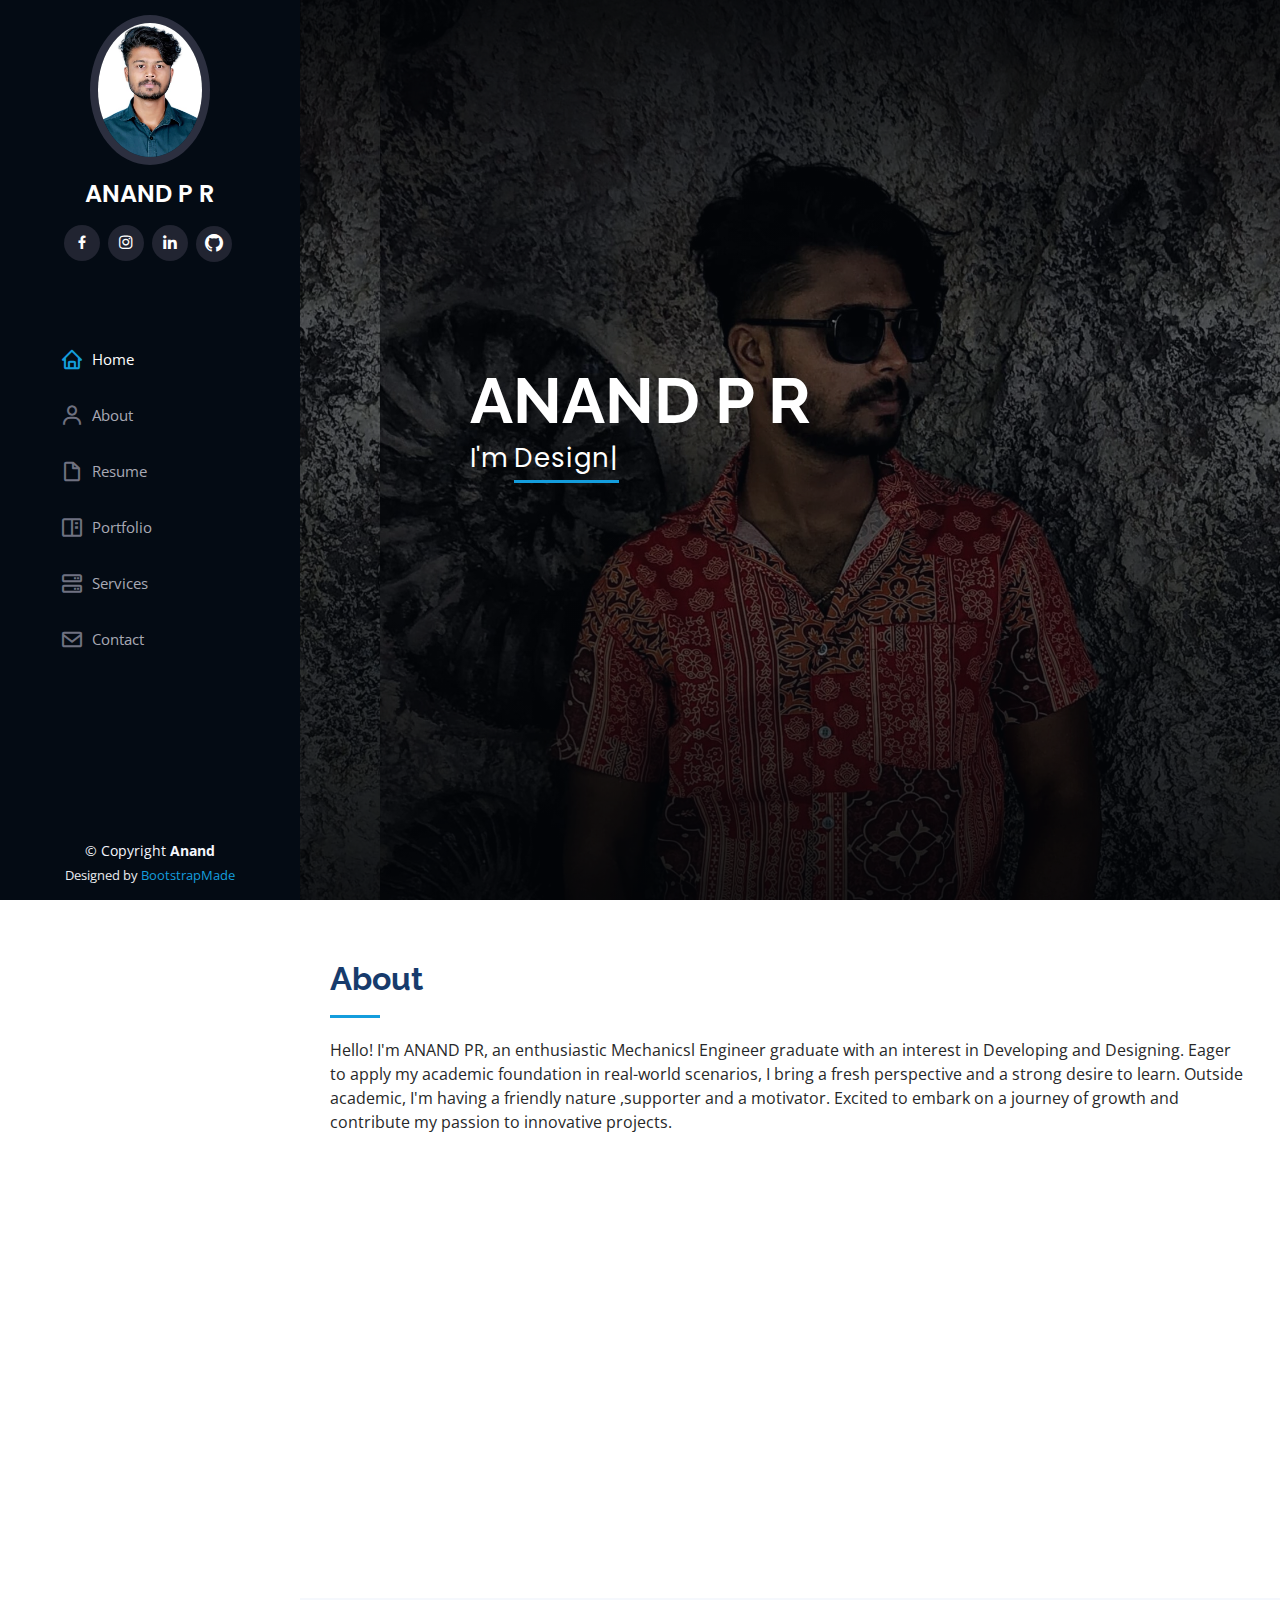
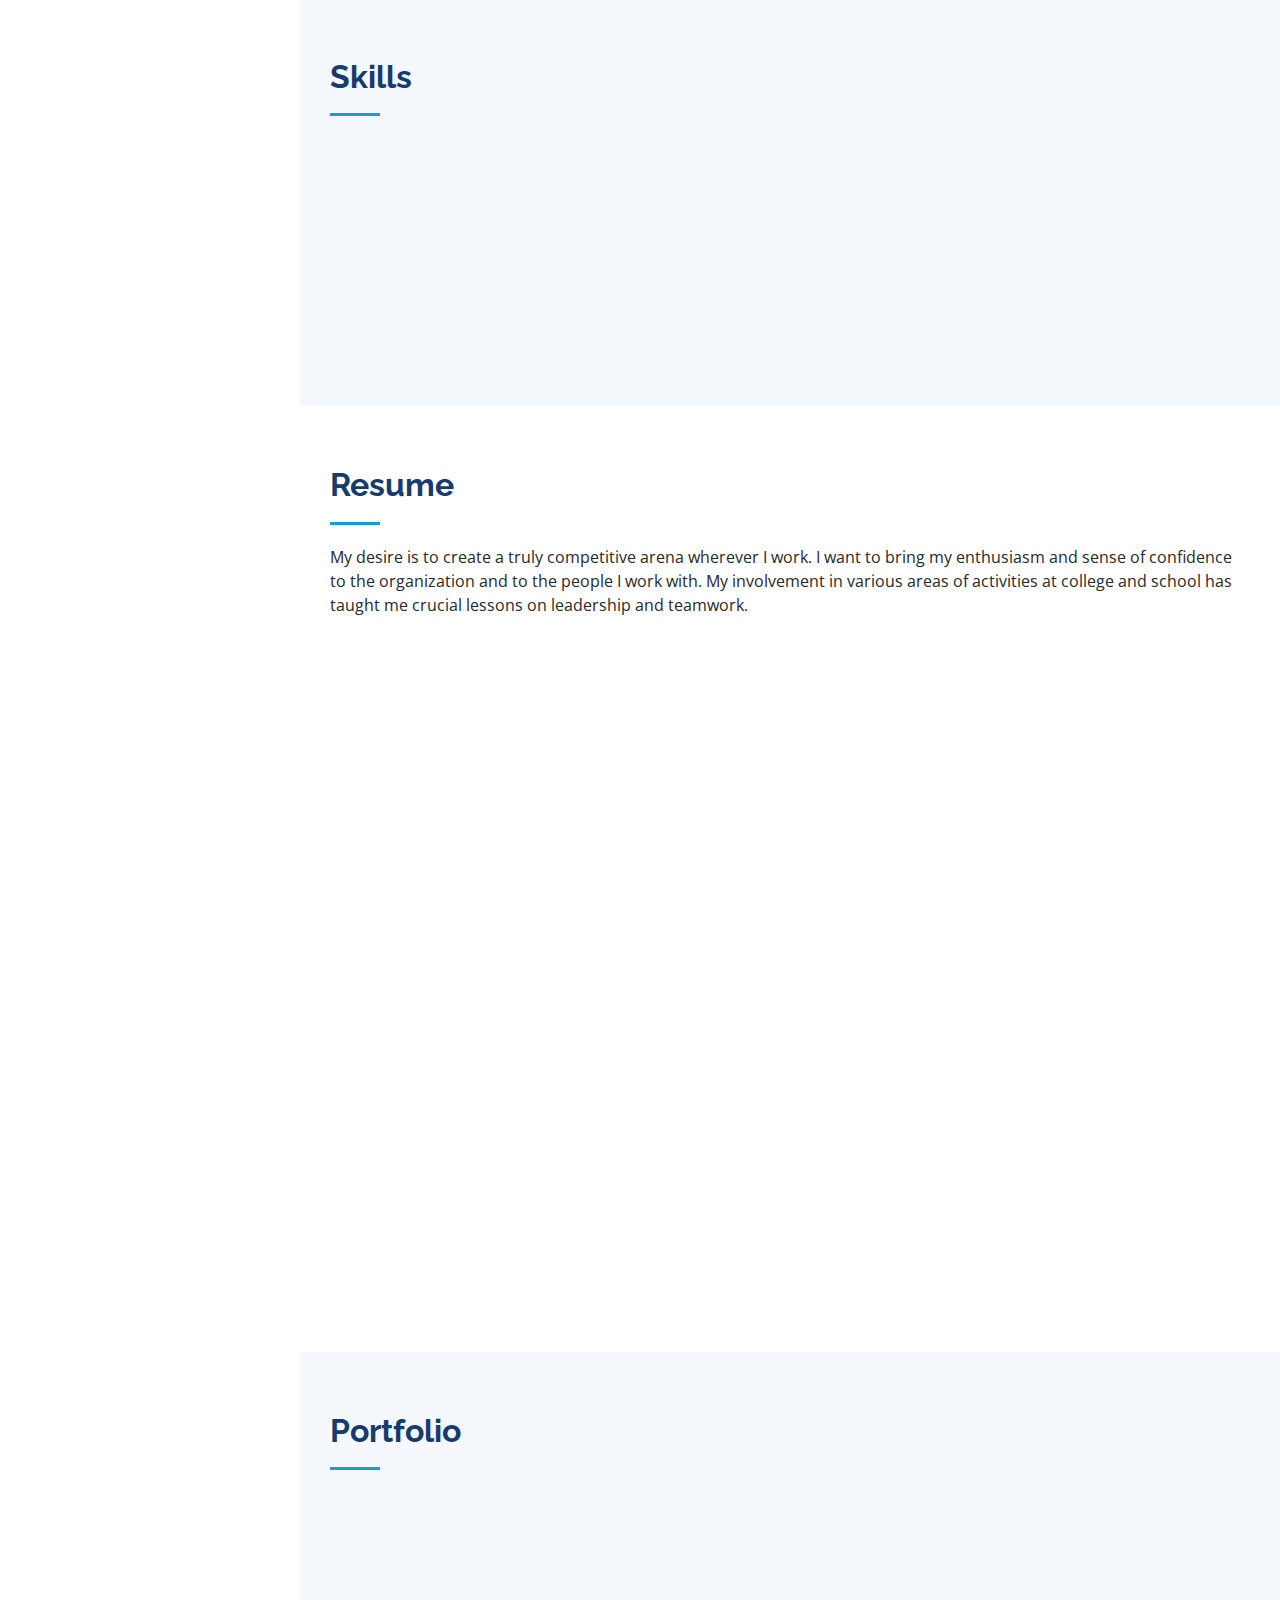
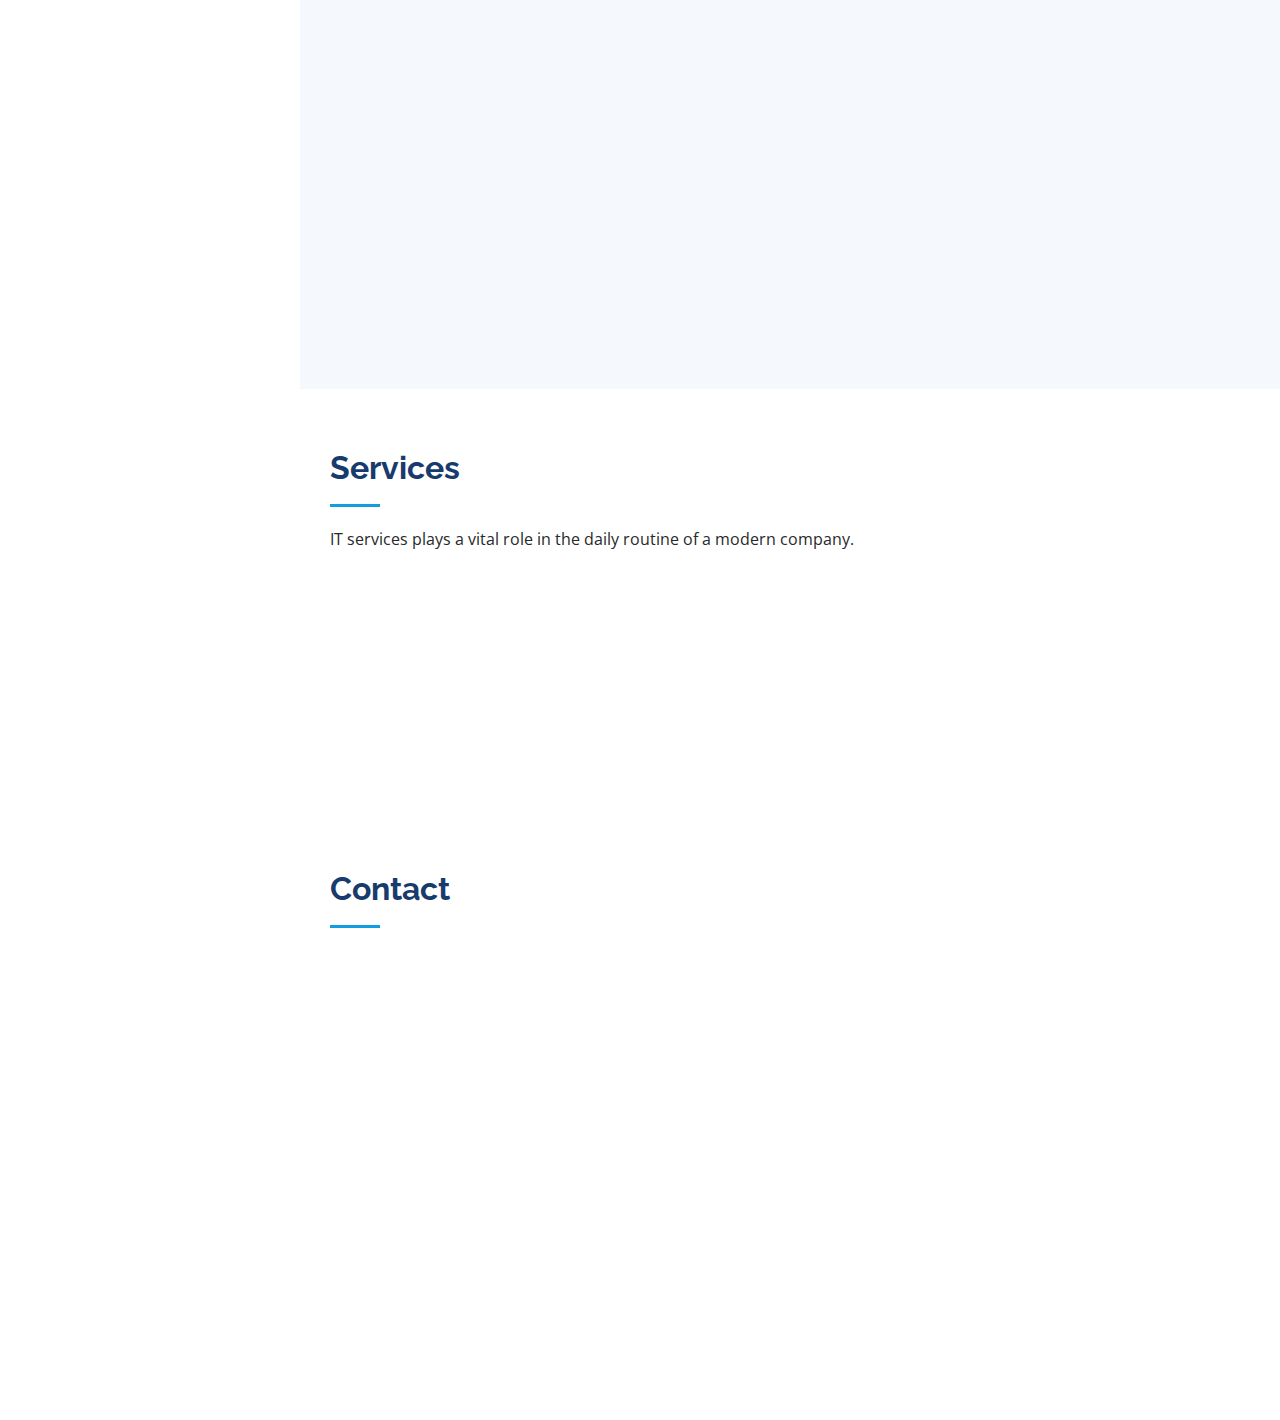
<file: index.html>
<!DOCTYPE html>
<html lang="en">

<head>
  <meta charset="utf-8">
  <meta content="width=device-width, initial-scale=1.0" name="viewport">

  <title>iPortfolio Bootstrap Template - Index</title>
  <meta content="" name="description">
  <meta content="" name="keywords">

  <!-- Favicons -->
  <link href="assets/img/favicon.png" rel="icon">
  <link href="assets/img/apple-touch-icon.png" rel="apple-touch-icon">

  <!-- Google Fonts -->
  <link href="https://fonts.googleapis.com/css?family=Open+Sans:300,300i,400,400i,600,600i,700,700i|Raleway:300,300i,400,400i,500,500i,600,600i,700,700i|Poppins:300,300i,400,400i,500,500i,600,600i,700,700i" rel="stylesheet">

  <!-- Vendor CSS Files -->
  <link href="assets/vendor/aos/aos.css" rel="stylesheet">
  <link href="assets/vendor/bootstrap/css/bootstrap.min.css" rel="stylesheet">
  <link href="assets/vendor/bootstrap-icons/bootstrap-icons.css" rel="stylesheet">
  <link href="assets/vendor/boxicons/css/boxicons.min.css" rel="stylesheet">
  <link href="assets/vendor/glightbox/css/glightbox.min.css" rel="stylesheet">
  <link href="assets/vendor/swiper/swiper-bundle.min.css" rel="stylesheet">

  <!-- Template Main CSS File -->
  <link href="assets/css/style.css" rel="stylesheet">

  <!-- =======================================================
  * Template Name: iPortfolio
  * Updated: Sep 18 2023 with Bootstrap v5.3.2
  * Template URL: https://bootstrapmade.com/iportfolio-bootstrap-portfolio-websites-template/
  * Author: BootstrapMade.com
  * License: https://bootstrapmade.com/license/
  ======================================================== -->
</head>

<body>

  <!-- ======= Mobile nav toggle button ======= -->
  <i class="bi bi-list mobile-nav-toggle d-xl-none"></i>

  <!-- ======= Header ======= -->
  <header id="header">
    <div class="d-flex flex-column">

      <div class="profile">
        <img src="images/me.jpg" alt="" class="img-fluid rounded-circle">
        <h1 class="text-light"><a href="index.html">ANAND P R</a></h1>
        <div class="social-links mt-3 text-center">
          <a href="https://www.facebook.com/anand.nandu.9674227?mibextid=rS40aB7S9Ucbxw6v" class="facebook"><i class="bx bxl-facebook"></i></a>
          <a href="https://instagram.com/anand_nandzz?igshid=NGVhN2U2NjQ0Yg==" class="instagram"><i class="bx bxl-instagram"></i></a>
          <a href="https://www.linkedin.com/in/anand-pr-07b166217?utm_source=share&utm_campaign=share_via&utm_content=profile&utm_medium=android_app" class="linkedin"><i class="bx bxl-linkedin"></i></a>
          <a href="https://github.com/anand-nandz" class="facebook"><i class="bi bi-github"></i>

        </div>
      </div>

      <nav id="navbar" class="nav-menu navbar">
        <ul>
          <li><a href="#hero" class="nav-link scrollto active"><i class="bx bx-home"></i> <span>Home</span></a></li>
          <li><a href="#about" class="nav-link scrollto"><i class="bx bx-user"></i> <span>About</span></a></li>
          <li><a href="#resume" class="nav-link scrollto"><i class="bx bx-file-blank"></i> <span>Resume</span></a></li>
          <li><a href="#portfolio" class="nav-link scrollto"><i class="bx bx-book-content"></i> <span>Portfolio</span></a></li>
          <li><a href="#services" class="nav-link scrollto"><i class="bx bx-server"></i> <span>Services</span></a></li>
          <li><a href="#contact" class="nav-link scrollto"><i class="bx bx-envelope"></i> <span>Contact</span></a></li>
        </ul>
      </nav><!-- .nav-menu -->
    </div>
  </header><!-- End Header -->

  <!-- ======= Hero Section ======= -->
  <section id="hero" class="d-flex flex-column justify-content-center align-items-center">
    <div class="hero-container" data-aos="fade-in">
      <h1>ANAND P R</h1>
      <p>I'm <span class="typed" data-typed-items="Designer, Developer,Photographer"></span></p>
    </div>
  </section><!-- End Hero -->

  <main id="main">

    <!-- ======= About Section ======= -->
    <section id="about" class="about">
      <div class="container">

        <div class="section-title">
          <h2>About</h2>
          <p>Hello! I'm ANAND PR, an enthusiastic Mechanicsl Engineer graduate with an interest in Developing and Designing. Eager to apply my academic foundation in real-world scenarios, I bring a fresh perspective and a strong desire to learn. Outside academic, I'm having a friendly nature ,supporter and a motivator. Excited to embark on a journey of growth and contribute my passion to innovative projects.</p>
        </div>

        <div class="row">
          <div class="col-lg-4" data-aos="fade-right">
            <img src="./images/me.jpg" class="img-fluid" alt="">
          </div>
          <div class="col-lg-8 pt-4 pt-lg-0 content" data-aos="fade-left">
            <h3>Solidworks Designer &amp; Web Developer.</h3>
            <p class="fst-italic">
              Innovative and deadline-driven Web developer with full of curiosity and enthusiatic fresher in the field of highly innovative user centric Web development .
            </p>
            <div class="row">
              <div class="col-lg-6">
                <ul>
                  <li><i class="bi bi-chevron-right"></i> <strong>Birthday:</strong> <span>10 September 2000</span></li>
                  <li><i class="bi bi-chevron-right"></i> <strong>Phone:</strong> <span>+91-7034435974</span></li>
                  <li><i class="bi bi-chevron-right"></i> <strong>City:</strong> <span>Kerala , India</span></li>
                </ul>
              </div>
              <div class="col-lg-6">
                <ul>
                  <li><i class="bi bi-chevron-right"></i> <strong>Age:</strong> <span>23</span></li>
                  <li><i class="bi bi-chevron-right"></i> <strong>Degree:</strong> <span>Mechanical Engineer</span></li>
                  <li><i class="bi bi-chevron-right"></i> <strong>Email:</strong> <span>anandu102000@gamil.com</span></li>
                </ul>
              </div>
            </div>
            
          </div>
        </div>

      </div>
    </section><!-- End About Section -->

    <!-- ======= Skills Section ======= -->
    <section id="skills" class="skills section-bg">
      <div class="container">

        <div class="section-title">
          <h2>Skills</h2>
          
        </div>

        <div class="row skills-content">

          <div class="col-lg-6" data-aos="fade-up">

            <div class="progress">
              <span class="skill">HTML <i class="val">100%</i></span>
              <div class="progress-bar-wrap">
                <div class="progress-bar" role="progressbar" aria-valuenow="100" aria-valuemin="0" aria-valuemax="100"></div>
              </div>
            </div>

            <div class="progress">
              <span class="skill">CSS <i class="val">90%</i></span>
              <div class="progress-bar-wrap">
                <div class="progress-bar" role="progressbar" aria-valuenow="90" aria-valuemin="0" aria-valuemax="100"></div>
              </div>
            </div>

            <div class="progress">
              <span class="skill">JavaScript <i class="val">50%</i></span>
              <div class="progress-bar-wrap">
                <div class="progress-bar" role="progressbar" aria-valuenow="50" aria-valuemin="0" aria-valuemax="100"></div>
              </div>
            </div>

          </div>

          <div class="col-lg-6" data-aos="fade-up" data-aos-delay="100">

            <div class="progress">
              <span class="skill">Solidworks <i class="val">80%</i></span>
              <div class="progress-bar-wrap">
                <div class="progress-bar" role="progressbar" aria-valuenow="80" aria-valuemin="0" aria-valuemax="100"></div>
              </div>
            </div>

            <div class="progress">
              <span class="skill">Catia <i class="val">50%</i></span>
              <div class="progress-bar-wrap">
                <div class="progress-bar" role="progressbar" aria-valuenow="50" aria-valuemin="0" aria-valuemax="100"></div>
              </div>
            </div>

            <div class="progress">
              <span class="skill">Bootstrap <i class="val">70%</i></span>
              <div class="progress-bar-wrap">
                <div class="progress-bar" role="progressbar" aria-valuenow="70" aria-valuemin="0" aria-valuemax="100"></div>
              </div>
            </div>

          </div>

        </div>

      </div>
    </section><!-- End Skills Section -->

    <!-- ======= Resume Section ======= -->
    <section id="resume" class="resume">
      <div class="container">

        <div class="section-title">
          <h2>Resume</h2>
          <p>My desire is to create a truly competitive arena wherever I work. I want to bring my enthusiasm and sense of confidence to the organization and to the people I work with. My involvement in various areas of activities at college and school has taught me crucial lessons on leadership and teamwork.
            </p>
        </div>

        <div class="row">
          <div class="col-lg-6" data-aos="fade-up">
            <h3 class="resume-title">Sumary</h3>
            <div class="resume-item pb-0">
              <h4>ANAND P R</h4>
              <p><em>Innovative, deadline-driven ,Hardworking</em></p>
              <ul>
                <li>Palakkad Kerala</li>
                <li>+91-7034435974</li>
                <li>anandu102000@gmail.com</li>
              </ul>
            </div>

            <h3 class="resume-title">Education</h3>
            <div class="resume-item">
              <h4>Bachelor of MEchanical Engineering </h4>
              <h5>2018 - 2022</h5>
              <p><em>ANNA UNIVERSITY , CHENNAI</em></p>
              <p>Provides oppurtunity to learn and upskill ourselves.</p>
            </div>
            <div class="resume-item">
              <h4>Diploma in product Design</h4>
              <h5>2010 - 2014</h5>
              <p><em>CAD-CENTER palakkad</em></p>
              <p>The place where i learned how to design a specific part using a software.</p>
            </div>
          </div>
          <div class="col-lg-6" data-aos="fade-up" data-aos-delay="100">
            <h3 class="resume-title">Professional Experience</h3>
            <div class="resume-item">
              <h4>Trainee Technician</h4>
              <h5>March-2023 to August-2023</h5>
              <p><em>Lanson Toyota ,Chennai </em></p>
              <ul>
                <li>Learned the basic mechanism of vehicle as a Technician</li>
                <li>Worked as a Righthand technician and promoted to as Lefthand technician  </li>
              </ul>
            </div>
            
          </div>
        </div>

      </div>
    </section><!-- End Resume Section -->

    <!-- ======= Portfolio Section ======= -->
    <section id="portfolio" class="portfolio section-bg">
      <div class="container">

        <div class="section-title">
          <h2>Portfolio</h2>
        </div>

        <div class="row" data-aos="fade-up">
          <div class="col-lg-12 d-flex justify-content-center">
            <ul id="portfolio-flters">
              <li data-filter="*" class="filter-active">All</li>
              <li data-filter=".filter-app">Design</li>
              <li data-filter=".filter-web">Web</li>
            </ul>
          </div>
        </div>

        <div class="row portfolio-container" data-aos="fade-up" data-aos-delay="100">

          <div class="col-lg-4 col-md-6 portfolio-item filter-app">
            <div class="portfolio-wrap">
              <img src="./images/four cylinder.jpg" class="img-fluid" alt="">
              <div class="portfolio-links">
                <a href="./images/four cylinder.jpg" data-gallery="portfolioGallery" class="portfolio-lightbox" title="Four Cylinder Engine"><i class="bx bx-plus"></i></a>
                <a href="https://drive.google.com/file/d/1QxnVmZX3Jw2PGeGCyw6cEKU0hb6JTmq6/view?usp=sharing" title="More Details"><i class="bx bx-link"></i></a>
              </div>
            </div>
          </div>

          <div class="col-lg-4 col-md-6 portfolio-item filter-web">
            <div class="portfolio-wrap">
              <img src="./images/Screenshot 2023-11-15 144820.png" class="img-fluid" alt="">
              <div class="portfolio-links">
                <a href="./images/Screenshot 2023-11-15 144820.png" data-gallery="portfolioGallery" class="portfolio-lightbox" title="Web 1"><i class="bx bx-plus"></i></a>
                <a href="https://anand-nandz.github.io/youtube-clone/" title="More Details"><i class="bx bx-link"></i></a>
              </div>
            </div>
          </div>

          <div class="col-lg-4 col-md-6 portfolio-item filter-app">
            <div class="portfolio-wrap">
              <img src="./images/chain spoket2.jpg" class="img-fluid" alt="">
              <div class="portfolio-links">
                <a href="./images/chain spoket2.jpg" data-gallery="portfolioGallery" class="portfolio-lightbox" title="Chain Spocket"><i class="bx bx-plus"></i></a>
                <a href="" title="More Details"><i class="bx bx-link"></i></a>
              </div>
            </div>
          </div>


          <div class="col-lg-4 col-md-6 portfolio-item filter-web">
            <div class="portfolio-wrap">
              <img src="./images/netflix clone.png" class="img-fluid" alt="">
              <div class="portfolio-links">
                <a href="./images/netflix clone.png" data-gallery="portfolioGallery" class="portfolio-lightbox" title="Web 2"><i class="bx bx-plus"></i></a>
                <a href="https://anand-nandz.github.io/ntflix_home/" title="More Details"><i class="bx bx-link"></i></a>
              </div>
            </div>
          </div>

        </div>

      </div>
    </section><!-- End Portfolio Section -->

    <!-- ======= Services Section ======= -->
    <section id="services" class="services">
      <div class="container">

        <div class="section-title">
          <h2>Services</h2>
          <p>IT services plays a vital role in the daily routine of a modern company.</p>
        </div>

        <div class="row">
          <div class="col-lg-4 col-md-6 icon-box" data-aos="fade-up">
            <div class="icon"><i class="bi bi-briefcase"></i></div>
            <h4 class="title"><a href="">Web Design</a></h4>
            <p class="description">Expertise in creating Web-pages and involves in transiating customer needs to Wesites</p>
          </div>
          <div class="col-lg-4 col-md-6 icon-box" data-aos="fade-up" data-aos-delay="100">
            <div class="icon"><i class="bi bi-card-checklist"></i></div>
            <h4 class="title"><a href="">Photography</a></h4>
            <p class="description">Passionate photographer,who likes still photography</p>
          </div>

          <div class="col-lg-4 col-md-6 icon-box" data-aos="fade-up" data-aos-delay="200">
            <div class="icon"><i class="bi bi-bar-chart"></i></div>
            <h4 class="title"><a href="">Product Design</a></h4>
            <p class="description">Recent Solidworks graduate with a knack for transforming concepts into user-focused designs.</p>
          </div>
          
        </div>

      </div>
    </section><!-- End Services Section -->

    <!-- ======= Contact Section ======= -->
    <section id="contact" class="contact">
      <div class="container">

        <div class="section-title">
          <h2>Contact</h2>
        </div>

        <div class="row" data-aos="fade-in">

          <div class="col-lg-5 d-flex align-items-stretch">
            <div class="info">
              <div class="address">
                <i class="bi bi-geo-alt"></i>
                <h4>Location:</h4>
                <p>Kongad,Palakkad,Kerala</p>
              </div>

              <div class="email">
                <i class="bi bi-envelope"></i>
                <h4>Email:</h4>
                <p>anandu102000@gmail.com</p>
              </div>

              <div class="phone">
                <i class="bi bi-phone"></i>
                <h4>Call:</h4>
                <p>+91-7034435974</p>
              </div>

            </div>

          </div>

          <div class="col-lg-7 mt-5 mt-lg-0 d-flex align-items-stretch">
            <form class="row g-3" method="post" id="submform">
              <div class="col-md-6">
                <div class="input-group mb-3">
                  <label for="inputName" class="form-label visually-hidden">Full Name</label>
                     <input style="width: 100%!important;" type="text" class="form-control" id="inputName" placeholder="Name*" name="inputName" onkeyup="validateName()" required>
                  <span id="name-error" class="formvalerror"></span>
                   </div>
                 </div>
                 <div class="col-md-6">
  
                   <div class="input-group mb-3">
                  <label for="inputEmail" class="form-label visually-hidden">Email</label>
                     <input  style="width: 100%!important;" type="email" class="form-control" id="inputEmail" name="inputEmail" placeholder="Email*" onkeyup="validateEmail()" required>
                       <span id="email-error" class="formvalerror"></span>
                </div>
                 
              </div> 
              <div class="col-md-12">
                <label for="inputMessage" class="form-label visually-hidden">Message</label>
                   <textarea class="form-control mb-3" id="inputMessage" name="inputMessage" placeholder="Your message here*" onkeyup="validateMessage()" required></textarea><br>
                   <span id="message-error" class="formvalerror"></span>
                   <input  onclick="return validateForm()" class="btn btn-primary" type="submit" value="Submit">
                <!-- <button onclick="return validateForm()" class="btn btn-main">Send Message</button> -->
                <span id="submiterror"  class="formvalerror"></span>
              </div>
            </form>
          </div>

        </div>

      </div>
    </section><!-- End Contact Section -->

  </main><!-- End #main -->

  <!-- ======= Footer ======= -->
  <footer id="footer">
    <div class="container">
      <div class="copyright">
        &copy; Copyright <strong><span>Anand</span></strong>
      </div>
      <div class="credits">
        <!-- All the links in the footer should remain intact. -->
        <!-- You can delete the links only if you purchased the pro version. -->
        <!-- Licensing information: https://bootstrapmade.com/license/ -->
        <!-- Purchase the pro version with working PHP/AJAX contact form: https://bootstrapmade.com/iportfolio-bootstrap-portfolio-websites-template/ -->
        Designed by <a href="https://bootstrapmade.com/">BootstrapMade</a>
      </div>
    </div>
  </footer><!-- End  Footer -->

  <a href="#" class="back-to-top d-flex align-items-center justify-content-center"><i class="bi bi-arrow-up-short"></i></a>

  <!-- Vendor JS Files -->
  <script src="assets/vendor/purecounter/purecounter_vanilla.js"></script>
  <script src="assets/vendor/aos/aos.js"></script>
  <script src="assets/vendor/bootstrap/js/bootstrap.bundle.min.js"></script>
  <script src="assets/vendor/glightbox/js/glightbox.min.js"></script>
  <script src="assets/vendor/isotope-layout/isotope.pkgd.min.js"></script>
  <script src="assets/vendor/swiper/swiper-bundle.min.js"></script>
  <script src="assets/vendor/typed.js/typed.umd.js"></script>
  <script src="assets/vendor/waypoints/noframework.waypoints.js"></script>
  <script src="assets/vendor/php-email-form/validate.js"></script>


  <!-- <script>
    const scriptURL = 'https://script.google.com/macros/s/AKfycbzSEA-ozIVynv14fbTbLL8SDbAtxFhXDjn4JB4qoXHfV7ceyS2gD2wvc9-5dgf87OZb/exec'
    const form = document.forms['submit-to-google-sheet']
  
    form.addEventListener('submit', e => {
      e.preventDefault()
      fetch(scriptURL, { method: 'POST', body: new FormData(form)})
        .then(response => console.log('Success!', response))
        .catch(error => console.error('Error!', error.message))
    })
  </script> -->


  <!-- Template Main JS File -->
  <script src="assets/js/main.js"></script>
  <script src="https://cdnjs.cloudflare.com/ajax/libs/jquery/3.7.1/jquery.min.js"></script>
  <script src="https://cdnjs.cloudflare.com/ajax/libs/jquery/3.7.1/jquery.js"></script>
  <script>

    var nameerror = document.getElementById('name-error');
    var emailerror = document.getElementById('email-error');
    var messageerror = document.getElementById('message-error');
    
    
    function validateName(){
      var name = document.getElementById('inputName').value;
         
      if(name.length == 0){
        nameerror.innerHTML = 'Name is Required';
        return false;
      }
      nameerror.innerHTML = 'valid';
      return true;
    }
    
    function validateEmail(){
      var email = document.getElementById('inputEmail').value;
      if(email.length == 0){
        emailerror.innerHTML = 'email is Required';
        return false;
      }
      var validRegex = /^[a-zA-Z0-9.!#$%&'+/=?^_`{|}~-]+@[a-zA-Z0-9-]+(?:\.[a-zA-Z0-9-]+)$/;
      if(!email.match(validRegex)){
        emailerror.innerHTML = 'enter valid email';
        return false;
      }
      emailerror.innerHTML = 'valid';
      return true;
    }
    
    function validateMessage(){
      var message = document.getElementById('inputMessage').value;
      var required = 20;
      var left = required - message.length;
    
      if(left > 0){
        messageerror.innerHTML = left + 'more characters required';
        return false;
      }
      messageerror.innerHTML = 'valid';
      return true;
    }
    function validateForm(){
      if(!validateName() || !validateEmail() || !validateMessage()){
        submiterror.style.display = 'block';
        submiterror.innerHTML = 'please fix the error to submit';
        setTimeout(function(){
          submiterror.style.display = 'none';
        },3000);
        return false;
      }
      return true;
    }
    </script>

</body>

</html>
</file>
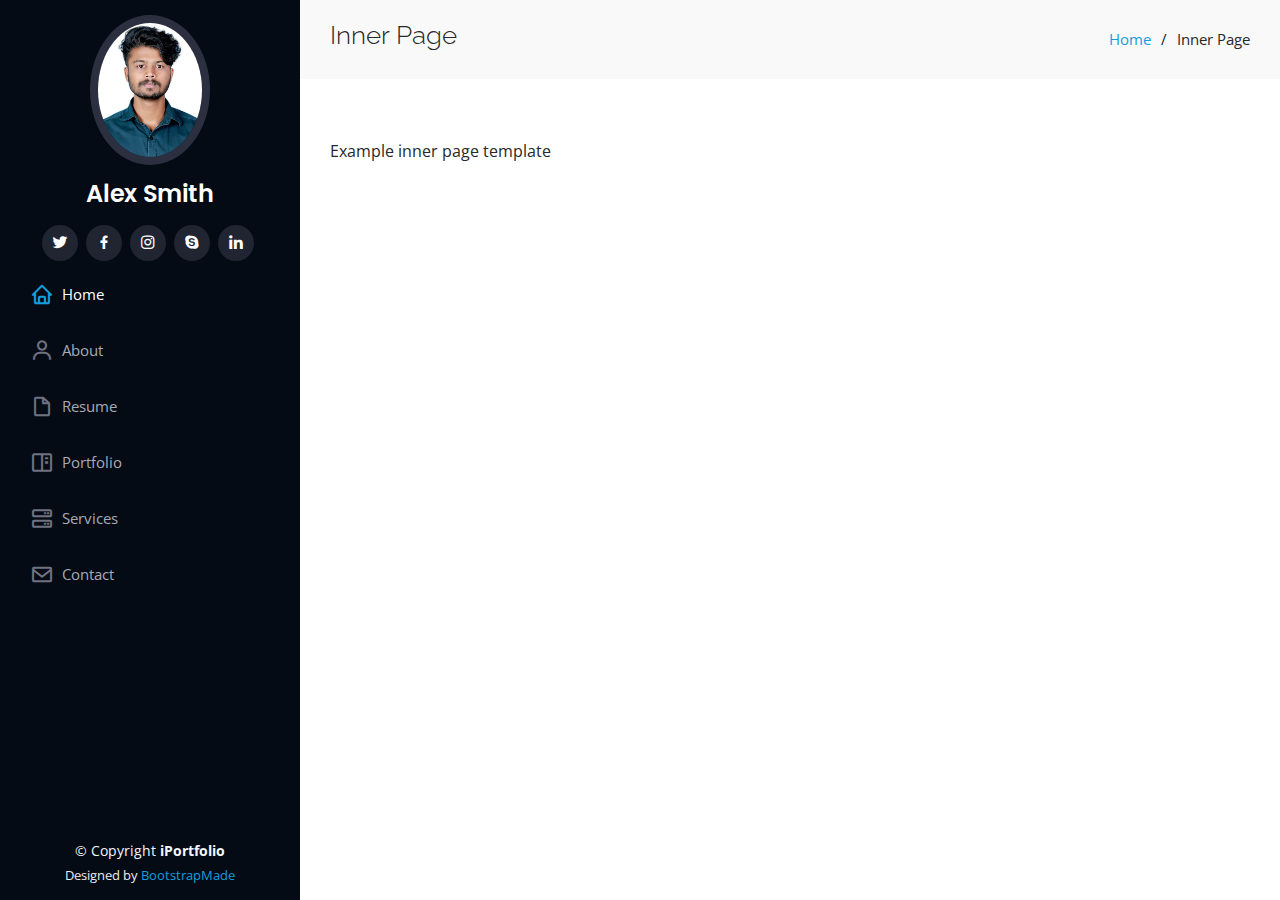
<file: inner-page.html>
<!DOCTYPE html>
<html lang="en">

<head>
  <meta charset="utf-8">
  <meta content="width=device-width, initial-scale=1.0" name="viewport">

  <title>Inner Page - iPortfolio Bootstrap Template</title>
  <meta content="" name="description">
  <meta content="" name="keywords">

  <!-- Favicons -->
  <link href="assets/img/favicon.png" rel="icon">
  <link href="assets/img/apple-touch-icon.png" rel="apple-touch-icon">

  <!-- Google Fonts -->
  <link href="https://fonts.googleapis.com/css?family=Open+Sans:300,300i,400,400i,600,600i,700,700i|Raleway:300,300i,400,400i,500,500i,600,600i,700,700i|Poppins:300,300i,400,400i,500,500i,600,600i,700,700i" rel="stylesheet">

  <!-- Vendor CSS Files -->
  <link href="assets/vendor/aos/aos.css" rel="stylesheet">
  <link href="assets/vendor/bootstrap/css/bootstrap.min.css" rel="stylesheet">
  <link href="assets/vendor/bootstrap-icons/bootstrap-icons.css" rel="stylesheet">
  <link href="assets/vendor/boxicons/css/boxicons.min.css" rel="stylesheet">
  <link href="assets/vendor/glightbox/css/glightbox.min.css" rel="stylesheet">
  <link href="assets/vendor/swiper/swiper-bundle.min.css" rel="stylesheet">

  <!-- Template Main CSS File -->
  <link href="assets/css/style.css" rel="stylesheet">

  <!-- =======================================================
  * Template Name: iPortfolio
  * Updated: Sep 18 2023 with Bootstrap v5.3.2
  * Template URL: https://bootstrapmade.com/iportfolio-bootstrap-portfolio-websites-template/
  * Author: BootstrapMade.com
  * License: https://bootstrapmade.com/license/
  ======================================================== -->
</head>

<body>

  <!-- ======= Mobile nav toggle button ======= -->
  <i class="bi bi-list mobile-nav-toggle d-xl-none"></i>

  <!-- ======= Header ======= -->
  <header id="header">
    <div class="d-flex flex-column">

      <div class="profile">
        <img src="images/me.jpg" alt="" class="img-fluid rounded-circle">
        <h1 class="text-light"><a href="index.html">Alex Smith</a></h1>
        <div class="social-links mt-3 text-center">
          <a href="#" class="twitter"><i class="bx bxl-twitter"></i></a>
          <a href="#" class="facebook"><i class="bx bxl-facebook"></i></a>
          <a href="#" class="instagram"><i class="bx bxl-instagram"></i></a>
          <a href="#" class="google-plus"><i class="bx bxl-skype"></i></a>
          <a href="#" class="linkedin"><i class="bx bxl-linkedin"></i></a>
        </div>
      </div>

      <nav id="navbar" class="nav-menu navbar">
        <ul>
          <li><a href="#hero" class="nav-link scrollto active"><i class="bx bx-home"></i> <span>Home</span></a></li>
          <li><a href="#about" class="nav-link scrollto"><i class="bx bx-user"></i> <span>About</span></a></li>
          <li><a href="#resume" class="nav-link scrollto"><i class="bx bx-file-blank"></i> <span>Resume</span></a></li>
          <li><a href="#portfolio" class="nav-link scrollto"><i class="bx bx-book-content"></i> <span>Portfolio</span></a></li>
          <li><a href="#services" class="nav-link scrollto"><i class="bx bx-server"></i> <span>Services</span></a></li>
          <li><a href="#contact" class="nav-link scrollto"><i class="bx bx-envelope"></i> <span>Contact</span></a></li>
        </ul>
      </nav><!-- .nav-menu -->
    </div>
  </header><!-- End Header -->

  <main id="main">

    <!-- ======= Breadcrumbs ======= -->
    <section class="breadcrumbs">
      <div class="container">

        <div class="d-flex justify-content-between align-items-center">
          <h2>Inner Page</h2>
          <ol>
            <li><a href="index.html">Home</a></li>
            <li>Inner Page</li>
          </ol>
        </div>

      </div>
    </section><!-- End Breadcrumbs -->

    <section class="inner-page">
      <div class="container">
        <p>
          Example inner page template
        </p>
      </div>
    </section>

  </main><!-- End #main -->

  <!-- ======= Footer ======= -->
  <footer id="footer">
    <div class="container">
      <div class="copyright">
        &copy; Copyright <strong><span>iPortfolio</span></strong>
      </div>
      <div class="credits">
        <!-- All the links in the footer should remain intact. -->
        <!-- You can delete the links only if you purchased the pro version. -->
        <!-- Licensing information: https://bootstrapmade.com/license/ -->
        <!-- Purchase the pro version with working PHP/AJAX contact form: https://bootstrapmade.com/iportfolio-bootstrap-portfolio-websites-template/ -->
        Designed by <a href="https://bootstrapmade.com/">BootstrapMade</a>
      </div>
    </div>
  </footer><!-- End  Footer -->

  <a href="#" class="back-to-top d-flex align-items-center justify-content-center"><i class="bi bi-arrow-up-short"></i></a>

  <!-- Vendor JS Files -->
  <script src="assets/vendor/purecounter/purecounter_vanilla.js"></script>
  <script src="assets/vendor/aos/aos.js"></script>
  <script src="assets/vendor/bootstrap/js/bootstrap.bundle.min.js"></script>
  <script src="assets/vendor/glightbox/js/glightbox.min.js"></script>
  <script src="assets/vendor/isotope-layout/isotope.pkgd.min.js"></script>
  <script src="assets/vendor/swiper/swiper-bundle.min.js"></script>
  <script src="assets/vendor/typed.js/typed.umd.js"></script>
  <script src="assets/vendor/waypoints/noframework.waypoints.js"></script>
  <script src="assets/vendor/php-email-form/validate.js"></script>

  <!-- Template Main JS File -->
  <script src="assets/js/main.js"></script>

</body>

</html>
</file>
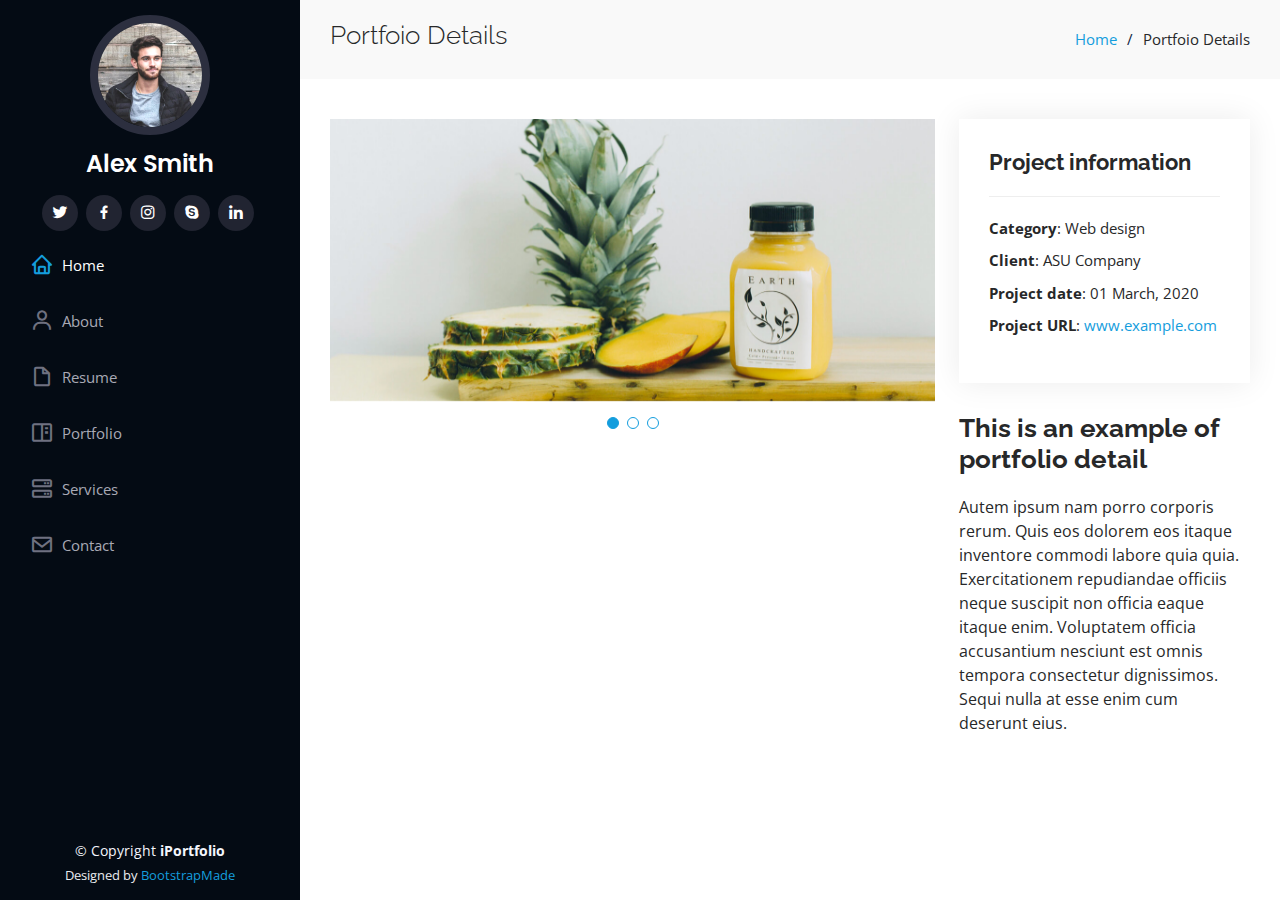
<file: portfolio-details.html>
<!DOCTYPE html>
<html lang="en">

<head>
  <meta charset="utf-8">
  <meta content="width=device-width, initial-scale=1.0" name="viewport">

  <title>Portfolio Details - iPortfolio Bootstrap Template</title>
  <meta content="" name="description">
  <meta content="" name="keywords">

  <!-- Favicons -->
  <link href="assets/img/favicon.pngz" rel="icon">
  <link href="assets/img/apple-touch-icon.png" rel="apple-touch-icon">

  <!-- Google Fonts -->
  <link href="https://fonts.googleapis.com/css?family=Open+Sans:300,300i,400,400i,600,600i,700,700i|Raleway:300,300i,400,400i,500,500i,600,600i,700,700i|Poppins:300,300i,400,400i,500,500i,600,600i,700,700i" rel="stylesheet">

  <!-- Vendor CSS Files -->
  <link href="assets/vendor/aos/aos.css" rel="stylesheet">
  <link href="assets/vendor/bootstrap/css/bootstrap.min.css" rel="stylesheet">
  <link href="assets/vendor/bootstrap-icons/bootstrap-icons.css" rel="stylesheet">
  <link href="assets/vendor/boxicons/css/boxicons.min.css" rel="stylesheet">
  <link href="assets/vendor/glightbox/css/glightbox.min.css" rel="stylesheet">
  <link href="assets/vendor/swiper/swiper-bundle.min.css" rel="stylesheet">

  <!-- Template Main CSS File -->
  <link href="assets/css/style.css" rel="stylesheet">

  <!-- =======================================================
  * Template Name: iPortfolio
  * Updated: Sep 18 2023 with Bootstrap v5.3.2
  * Template URL: https://bootstrapmade.com/iportfolio-bootstrap-portfolio-websites-template/
  * Author: BootstrapMade.com
  * License: https://bootstrapmade.com/license/
  ======================================================== -->
</head>

<body>

  <!-- ======= Mobile nav toggle button ======= -->
  <i class="bi bi-list mobile-nav-toggle d-xl-none"></i>

  <!-- ======= Header ======= -->
  <header id="header">
    <div class="d-flex flex-column">

      <div class="profile">
        <img src="assets/img/profile-img.jpg" alt="" class="img-fluid rounded-circle">
        <h1 class="text-light"><a href="index.html">Alex Smith</a></h1>
        <div class="social-links mt-3 text-center">
          <a href="#" class="twitter"><i class="bx bxl-twitter"></i></a>
          <a href="#" class="facebook"><i class="bx bxl-facebook"></i></a>
          <a href="#" class="instagram"><i class="bx bxl-instagram"></i></a>
          <a href="#" class="google-plus"><i class="bx bxl-skype"></i></a>
          <a href="#" class="linkedin"><i class="bx bxl-linkedin"></i></a>
        </div>
      </div>

      <nav id="navbar" class="nav-menu navbar">
        <ul>
          <li><a href="#hero" class="nav-link scrollto active"><i class="bx bx-home"></i> <span>Home</span></a></li>
          <li><a href="#about" class="nav-link scrollto"><i class="bx bx-user"></i> <span>About</span></a></li>
          <li><a href="#resume" class="nav-link scrollto"><i class="bx bx-file-blank"></i> <span>Resume</span></a></li>
          <li><a href="#portfolio" class="nav-link scrollto"><i class="bx bx-book-content"></i> <span>Portfolio</span></a></li>
          <li><a href="#services" class="nav-link scrollto"><i class="bx bx-server"></i> <span>Services</span></a></li>
          <li><a href="#contact" class="nav-link scrollto"><i class="bx bx-envelope"></i> <span>Contact</span></a></li>
        </ul>
      </nav><!-- .nav-menu -->
    </div>
  </header><!-- End Header -->

  <main id="main">

    <!-- ======= Breadcrumbs ======= -->
    <section id="breadcrumbs" class="breadcrumbs">
      <div class="container">

        <div class="d-flex justify-content-between align-items-center">
          <h2>Portfoio Details</h2>
          <ol>
            <li><a href="index.html">Home</a></li>
            <li>Portfoio Details</li>
          </ol>
        </div>

      </div>
    </section><!-- End Breadcrumbs -->

    <!-- ======= Portfolio Details Section ======= -->
    <section id="portfolio-details" class="portfolio-details">
      <div class="container">

        <div class="row gy-4">

          <div class="col-lg-8">
            <div class="portfolio-details-slider swiper">
              <div class="swiper-wrapper align-items-center">

                <div class="swiper-slide">
                  <img src="assets/img/portfolio/portfolio-details-1.jpg" alt="">
                </div>

                <div class="swiper-slide">
                  <img src="assets/img/portfolio/portfolio-details-2.jpg" alt="">
                </div>

                <div class="swiper-slide">
                  <img src="assets/img/portfolio/portfolio-details-3.jpg" alt="">
                </div>

              </div>
              <div class="swiper-pagination"></div>
            </div>
          </div>

          <div class="col-lg-4">
            <div class="portfolio-info">
              <h3>Project information</h3>
              <ul>
                <li><strong>Category</strong>: Web design</li>
                <li><strong>Client</strong>: ASU Company</li>
                <li><strong>Project date</strong>: 01 March, 2020</li>
                <li><strong>Project URL</strong>: <a href="#">www.example.com</a></li>
              </ul>
            </div>
            <div class="portfolio-description">
              <h2>This is an example of portfolio detail</h2>
              <p>
                Autem ipsum nam porro corporis rerum. Quis eos dolorem eos itaque inventore commodi labore quia quia. Exercitationem repudiandae officiis neque suscipit non officia eaque itaque enim. Voluptatem officia accusantium nesciunt est omnis tempora consectetur dignissimos. Sequi nulla at esse enim cum deserunt eius.
              </p>
            </div>
          </div>

        </div>

      </div>
    </section><!-- End Portfolio Details Section -->

  </main><!-- End #main -->

  <!-- ======= Footer ======= -->
  <footer id="footer">
    <div class="container">
      <div class="copyright">
        &copy; Copyright <strong><span>iPortfolio</span></strong>
      </div>
      <div class="credits">
        <!-- All the links in the footer should remain intact. -->
        <!-- You can delete the links only if you purchased the pro version. -->
        <!-- Licensing information: https://bootstrapmade.com/license/ -->
        <!-- Purchase the pro version with working PHP/AJAX contact form: https://bootstrapmade.com/iportfolio-bootstrap-portfolio-websites-template/ -->
        Designed by <a href="https://bootstrapmade.com/">BootstrapMade</a>
      </div>
    </div>
  </footer><!-- End  Footer -->

  <a href="#" class="back-to-top d-flex align-items-center justify-content-center"><i class="bi bi-arrow-up-short"></i></a>

  <!-- Vendor JS Files -->
  <script src="assets/vendor/purecounter/purecounter_vanilla.js"></script>
  <script src="assets/vendor/aos/aos.js"></script>
  <script src="assets/vendor/bootstrap/js/bootstrap.bundle.min.js"></script>
  <script src="assets/vendor/glightbox/js/glightbox.min.js"></script>
  <script src="assets/vendor/isotope-layout/isotope.pkgd.min.js"></script>
  <script src="assets/vendor/swiper/swiper-bundle.min.js"></script>
  <script src="assets/vendor/typed.js/typed.umd.js"></script>
  <script src="assets/vendor/waypoints/noframework.waypoints.js"></script>
  <script src="assets/vendor/php-email-form/validate.js"></script>

  <!-- Template Main JS File -->
  <script src="assets/js/main.js"></script>

</body>

</html>
</file>
<file: assets/css/style.css>
/**
* Template Name: iPortfolio
* Updated: Sep 18 2023 with Bootstrap v5.3.2
* Template URL: https://bootstrapmade.com/iportfolio-bootstrap-portfolio-websites-template/
* Author: BootstrapMade.com
* License: https://bootstrapmade.com/license/
*/

/*--------------------------------------------------------------
# General
--------------------------------------------------------------*/
body {
  font-family: "Open Sans", sans-serif;
  color: #272829;
}

a {
  color: #149ddd;
  text-decoration: none;
}

a:hover {
  color: #37b3ed;
  text-decoration: none;
}

h1,
h2,
h3,
h4,
h5,
h6 {
  font-family: "Raleway", sans-serif;
}

/*--------------------------------------------------------------
# Back to top button
--------------------------------------------------------------*/
.back-to-top {
  position: fixed;
  visibility: hidden;
  opacity: 0;
  right: 15px;
  bottom: 15px;
  z-index: 996;
  background: #149ddd;
  width: 40px;
  height: 40px;
  border-radius: 50px;
  transition: all 0.4s;
}

.back-to-top i {
  font-size: 28px;
  color: #fff;
  line-height: 0;
}

.back-to-top:hover {
  background: #2eafec;
  color: #fff;
}

.back-to-top.active {
  visibility: visible;
  opacity: 1;
}

/*--------------------------------------------------------------
# Header
--------------------------------------------------------------*/
#header {
  position: fixed;
  top: 0;
  left: 0;
  bottom: 0;
  width: 300px;
  transition: all ease-in-out 0.5s;
  z-index: 9997;
  transition: all 0.5s;
  padding: 0 15px;
  background: #040b14;
  overflow-y: auto;
}

#header .profile img {
  margin: 15px auto;
  display: block;
  width: 120px;
  border: 8px solid #2c2f3f;
}

#header .profile h1 {
  font-size: 24px;
  margin: 0;
  padding: 0;
  font-weight: 600;
  -moz-text-align-last: center;
  text-align-last: center;
  font-family: "Poppins", sans-serif;
}

#header .profile h1 a,
#header .profile h1 a:hover {
  color: #fff;
  text-decoration: none;
}

#header .profile .social-links a {
  font-size: 18px;
  display: inline-block;
  background: #212431;
  color: #fff;
  line-height: 1;
  padding: 8px 0;
  margin-right: 4px;
  border-radius: 50%;
  text-align: center;
  width: 36px;
  height: 36px;
  transition: 0.3s;
}

#header .profile .social-links a:hover {
  background: #149ddd;
  color: #fff;
  text-decoration: none;
}

#main {
  margin-left: 300px;
}

.container,
.container-fluid {
  padding-left: 30px;
  padding-right: 30px;
}

@media (max-width: 1199px) {
  #header {
    left: -300px;
  }

  #main {
    margin-left: 0;
  }

  .container,
  .container-fluid {
    padding-left: 12px;
    padding-right: 12px;
  }
}

/*--------------------------------------------------------------
# Navigation Menu
--------------------------------------------------------------*/
/* Desktop Navigation */
.nav-menu {
  padding: 10px 0 0 0;
  display: flex;
  justify-content: flex-start;
}

.nav-menu * {
  margin: 0;
  padding: 0;
  list-style: none;
}

.nav-menu>ul>li {
  position: relative;
  white-space: nowrap;
}

.nav-menu a,
.nav-menu a:focus {
  display: flex;
  align-items: center;
  color: #a8a9b4;
  padding: 12px 15px;
  margin-bottom: 8px;
  transition: 0.3s;
  font-size: 15px;
}

.nav-menu a i,
.nav-menu a:focus i {
  font-size: 24px;
  padding-right: 8px;
  color: #6f7180;
}

.nav-menu a:hover,
.nav-menu .active,
.nav-menu .active:focus,
.nav-menu li:hover>a {
  text-decoration: none;
  color: #fff;
}

.nav-menu a:hover i,
.nav-menu .active i,
.nav-menu .active:focus i,
.nav-menu li:hover>a i {
  color: #149ddd;
}

/* Mobile Navigation */
.mobile-nav-toggle {
  position: fixed;
  right: 15px;
  top: 15px;
  z-index: 9998;
  border: 0;
  font-size: 24px;
  transition: all 0.4s;
  outline: none !important;
  background-color: #149ddd;
  color: #fff;
  width: 40px;
  height: 40px;
  display: inline-flex;
  align-items: center;
  justify-content: center;
  line-height: 0;
  border-radius: 50px;
  cursor: pointer;
}

.mobile-nav-active {
  overflow: hidden;
}

.mobile-nav-active #header {
  left: 0;
}

/*--------------------------------------------------------------
# Hero Section
--------------------------------------------------------------*/
#hero {
  width: 100%;
  height: 100vh;
  background: linear-gradient(to top, rgba(0, 0, 0, 0.8) 0px, rgba(0, 0, 0, 0) 60%, rgba(0, 0, 0, 0.8) 100%),url("../img/photo.jpg") right center;

  background-size: contain;
}

#hero:before {
  content: "";
  background: rgba(5, 13, 24, 0.3);
  position: absolute;
  bottom: 0;
  top: 0;
  left: 0;
  right: 0;
  z-index: 1;
}

#hero .hero-container {
  position: relative;
  z-index: 2;
  min-width: 300px;
}

#hero h1 {
  margin: 0 0 10px 0;
  font-size: 64px;
  font-weight: 700;
  line-height: 56px;
  color: #fff;
}

#hero p {
  color: #fff;
  margin-bottom: 50px;
  font-size: 26px;
  font-family: "Poppins", sans-serif;
}

#hero p span {
  color: #fff;
  padding-bottom: 4px;
  letter-spacing: 1px;
  border-bottom: 3px solid #149ddd;
}

@media (min-width: 1024px) {
  #hero {
    background-attachment: fixed;
  }
}

@media (max-width: 768px) {
  #hero h1 {
    font-size: 28px;
    line-height: 36px;
  }

  #hero h2 {
    font-size: 18px;
    line-height: 24px;
    margin-bottom: 30px;
  }
}

/*--------------------------------------------------------------
# Sections General
--------------------------------------------------------------*/
section {
  padding: 60px 0;
  overflow: hidden;
}

.section-bg {
  background: #f5f8fd;
}

.section-title {
  padding-bottom: 30px;
}

.section-title h2 {
  font-size: 32px;
  font-weight: bold;
  margin-bottom: 20px;
  padding-bottom: 20px;
  position: relative;
  color: #173b6c;
}

.section-title h2::after {
  content: "";
  position: absolute;
  display: block;
  width: 50px;
  height: 3px;
  background: #149ddd;
  bottom: 0;
  left: 0;
}

.section-title p {
  margin-bottom: 0;
}

/*--------------------------------------------------------------
# About
--------------------------------------------------------------*/
.about .content h3 {
  font-weight: 700;
  font-size: 26px;
  color: #173b6c;
}

.about .content ul {
  list-style: none;
  padding: 0;
}

.about .content ul li {
  margin-bottom: 20px;
  display: flex;
  align-items: center;
}

.about .content ul strong {
  margin-right: 10px;
}

.about .content ul i {
  font-size: 16px;
  margin-right: 5px;
  color: #149ddd;
  line-height: 0;
}

.about .content p:last-child {
  margin-bottom: 0;
}

/*--------------------------------------------------------------
# Facts
--------------------------------------------------------------*/
.facts {
  padding-bottom: 30px;
}

.facts .count-box {
  padding: 30px;
  width: 100%;
}

.facts .count-box i {
  display: block;
  font-size: 44px;
  color: #149ddd;
  float: left;
  line-height: 0;
}

.facts .count-box span {
  font-size: 48px;
  line-height: 40px;
  display: block;
  font-weight: 700;
  color: #050d18;
  margin-left: 60px;
}

.facts .count-box p {
  padding: 15px 0 0 0;
  margin: 0 0 0 60px;
  font-family: "Raleway", sans-serif;
  font-size: 14px;
  color: #122f57;
}

.facts .count-box a {
  font-weight: 600;
  display: block;
  margin-top: 20px;
  color: #122f57;
  font-size: 15px;
  font-family: "Poppins", sans-serif;
  transition: ease-in-out 0.3s;
}

.facts .count-box a:hover {
  color: #1f5297;
}

/*--------------------------------------------------------------
# Akills
--------------------------------------------------------------*/
.skills .progress {
  height: 60px;
  display: block;
  background: none;
  border-radius: 0;
}

.skills .progress .skill {
  padding: 0;
  margin: 0 0 6px 0;
  text-transform: uppercase;
  display: block;
  font-weight: 600;
  font-family: "Poppins", sans-serif;
  color: #050d18;
}

.skills .progress .skill .val {
  float: right;
  font-style: normal;
}

.skills .progress-bar-wrap {
  background: #dce8f8;
  height: 10px;
}

.skills .progress-bar {
  width: 1px;
  height: 10px;
  transition: 0.9s;
  background-color: #149ddd;
}

/*--------------------------------------------------------------
# Resume
--------------------------------------------------------------*/
.resume .resume-title {
  font-size: 26px;
  font-weight: 700;
  margin-top: 20px;
  margin-bottom: 20px;
  color: #050d18;
}

.resume .resume-item {
  padding: 0 0 20px 20px;
  margin-top: -2px;
  border-left: 2px solid #1f5297;
  position: relative;
}

.resume .resume-item h4 {
  line-height: 18px;
  font-size: 18px;
  font-weight: 600;
  text-transform: uppercase;
  font-family: "Poppins", sans-serif;
  color: #050d18;
  margin-bottom: 10px;
}

.resume .resume-item h5 {
  font-size: 16px;
  background: #e4edf9;
  padding: 5px 15px;
  display: inline-block;
  font-weight: 600;
  margin-bottom: 10px;
}

.resume .resume-item ul {
  padding-left: 20px;
}

.resume .resume-item ul li {
  padding-bottom: 10px;
}

.resume .resume-item:last-child {
  padding-bottom: 0;
}

.resume .resume-item::before {
  content: "";
  position: absolute;
  width: 16px;
  height: 16px;
  border-radius: 50px;
  left: -9px;
  top: 0;
  background: #fff;
  border: 2px solid #1f5297;
}

/*--------------------------------------------------------------
# Portfolio
--------------------------------------------------------------*/
.portfolio .portfolio-item {
  margin-bottom: 30px;
}

.portfolio #portfolio-flters {
  padding: 0;
  margin: 0 auto 35px auto;
  list-style: none;
  text-align: center;
  background: #fff;
  border-radius: 50px;
  padding: 2px 15px;
}

.portfolio #portfolio-flters li {
  cursor: pointer;
  display: inline-block;
  padding: 10px 15px 8px 15px;
  font-size: 14px;
  font-weight: 600;
  line-height: 1;
  text-transform: uppercase;
  color: #272829;
  margin-bottom: 5px;
  transition: all 0.3s ease-in-out;
}

.portfolio #portfolio-flters li:hover,
.portfolio #portfolio-flters li.filter-active {
  color: #149ddd;
}

.portfolio #portfolio-flters li:last-child {
  margin-right: 0;
}

.portfolio .portfolio-wrap {
  transition: 0.3s;
  position: relative;
  overflow: hidden;
  z-index: 1;
}

.portfolio .portfolio-wrap::before {
  content: "";
  background: rgba(255, 255, 255, 0.5);
  position: absolute;
  left: 0;
  right: 0;
  top: 0;
  bottom: 0;
  transition: all ease-in-out 0.3s;
  z-index: 2;
  opacity: 0;
}

.portfolio .portfolio-wrap .portfolio-links {
  opacity: 1;
  left: 0;
  right: 0;
  bottom: -60px;
  z-index: 3;
  position: absolute;
  transition: all ease-in-out 0.3s;
  display: flex;
  justify-content: center;
}

.portfolio .portfolio-wrap .portfolio-links a {
  color: #fff;
  font-size: 28px;
  text-align: center;
  background: rgba(20, 157, 221, 0.75);
  transition: 0.3s;
  width: 50%;
}

.portfolio .portfolio-wrap .portfolio-links a:hover {
  background: rgba(20, 157, 221, 0.95);
}

.portfolio .portfolio-wrap .portfolio-links a+a {
  border-left: 1px solid #37b3ed;
}

.portfolio .portfolio-wrap:hover::before {
  top: 0;
  left: 0;
  right: 0;
  bottom: 0;
  opacity: 1;
}

.portfolio .portfolio-wrap:hover .portfolio-links {
  opacity: 1;
  bottom: 0;
}

/*--------------------------------------------------------------
# Portfolio Details
--------------------------------------------------------------*/
.portfolio-details {
  padding-top: 40px;
}

.portfolio-details .portfolio-details-slider img {
  width: 100%;
}

.portfolio-details .portfolio-details-slider .swiper-pagination {
  margin-top: 20px;
  position: relative;
}

.portfolio-details .portfolio-details-slider .swiper-pagination .swiper-pagination-bullet {
  width: 12px;
  height: 12px;
  background-color: #fff;
  opacity: 1;
  border: 1px solid #149ddd;
}

.portfolio-details .portfolio-details-slider .swiper-pagination .swiper-pagination-bullet-active {
  background-color: #149ddd;
}

.portfolio-details .portfolio-info {
  padding: 30px;
  box-shadow: 0px 0 30px rgba(5, 13, 24, 0.08);
}

.portfolio-details .portfolio-info h3 {
  font-size: 22px;
  font-weight: 700;
  margin-bottom: 20px;
  padding-bottom: 20px;
  border-bottom: 1px solid #eee;
}

.portfolio-details .portfolio-info ul {
  list-style: none;
  padding: 0;
  font-size: 15px;
}

.portfolio-details .portfolio-info ul li+li {
  margin-top: 10px;
}

.portfolio-details .portfolio-description {
  padding-top: 30px;
}

.portfolio-details .portfolio-description h2 {
  font-size: 26px;
  font-weight: 700;
  margin-bottom: 20px;
}

.portfolio-details .portfolio-description p {
  padding: 0;
}

/*--------------------------------------------------------------
# Services
--------------------------------------------------------------*/
.services .icon-box {
  margin-bottom: 20px;
}

.services .icon {
  float: left;
  display: flex;
  align-items: center;
  justify-content: center;
  width: 54px;
  height: 54px;
  background: #149ddd;
  border-radius: 50%;
  transition: 0.5s;
  border: 1px solid #149ddd;
}

.services .icon i {
  color: #fff;
  font-size: 24px;
  line-height: 0;
}

.services .icon-box:hover .icon {
  background: #fff;
}

.services .icon-box:hover .icon i {
  color: #149ddd;
}

.services .title {
  margin-left: 80px;
  font-weight: 700;
  margin-bottom: 15px;
  font-size: 18px;
}

.services .title a {
  color: #343a40;
}

.services .title a:hover {
  color: #149ddd;
}

.services .description {
  margin-left: 80px;
  line-height: 24px;
  font-size: 14px;
}

/*--------------------------------------------------------------
# Testimonials
--------------------------------------------------------------*/
.testimonials .testimonials-carousel,
.testimonials .testimonials-slider {
  overflow: hidden;
}

.testimonials .testimonial-item {
  box-sizing: content-box;
  text-align: center;
  min-height: 320px;
}

.testimonials .testimonial-item .testimonial-img {
  width: 90px;
  border-radius: 50%;
  margin: 0 auto;
}

.testimonials .testimonial-item h3 {
  font-size: 18px;
  font-weight: bold;
  margin: 10px 0 5px 0;
  color: #111;
}

.testimonials .testimonial-item h4 {
  font-size: 14px;
  color: #999;
  margin: 0;
}

.testimonials .testimonial-item .quote-icon-left,
.testimonials .testimonial-item .quote-icon-right {
  color: #c3e8fa;
  font-size: 26px;
}

.testimonials .testimonial-item .quote-icon-left {
  display: inline-block;
  left: -5px;
  position: relative;
}

.testimonials .testimonial-item .quote-icon-right {
  display: inline-block;
  right: -5px;
  position: relative;
  top: 10px;
}

.testimonials .testimonial-item p {
  font-style: italic;
  margin: 0 15px 15px 15px;
  padding: 20px;
  background: #fff;
  position: relative;
  margin-bottom: 35px;
  border-radius: 6px;
  box-shadow: 0px 2px 15px rgba(0, 0, 0, 0.1);
}

.testimonials .testimonial-item p::after {
  content: "";
  width: 0;
  height: 0;
  border-top: 20px solid #fff;
  border-right: 20px solid transparent;
  border-left: 20px solid transparent;
  position: absolute;
  bottom: -20px;
  left: calc(50% - 20px);
}

.testimonials .swiper-pagination {
  margin-top: 20px;
  position: relative;
}

.testimonials .swiper-pagination .swiper-pagination-bullet {
  width: 12px;
  height: 12px;
  background-color: #fff;
  opacity: 1;
  border: 1px solid #149ddd;
}

.testimonials .swiper-pagination .swiper-pagination-bullet-active {
  background-color: #149ddd;
}

/*--------------------------------------------------------------
# Contact
--------------------------------------------------------------*/
.contact {
  padding-bottom: 130px;
}

.contact .info {
  padding: 30px;
  background: #fff;
  width: 100%;
  box-shadow: 0 0 24px 0 rgba(0, 0, 0, 0.12);
}

.contact .info i {
  font-size: 20px;
  color: #149ddd;
  float: left;
  width: 44px;
  height: 44px;
  background: #dff3fc;
  display: flex;
  justify-content: center;
  align-items: center;
  border-radius: 50px;
  transition: all 0.3s ease-in-out;
}

.contact .info h4 {
  padding: 0 0 0 60px;
  font-size: 22px;
  font-weight: 600;
  margin-bottom: 5px;
  color: #050d18;
}

.contact .info p {
  padding: 0 0 10px 60px;
  margin-bottom: 20px;
  font-size: 14px;
  color: #173b6c;
}

.contact .info .email p {
  padding-top: 5px;
}

.contact .info .social-links {
  padding-left: 60px;
}

.contact .info .social-links a {
  font-size: 18px;
  display: inline-block;
  background: #333;
  color: #fff;
  line-height: 1;
  padding: 8px 0;
  border-radius: 50%;
  text-align: center;
  width: 36px;
  height: 36px;
  transition: 0.3s;
  margin-right: 10px;
}

.contact .info .social-links a:hover {
  background: #149ddd;
  color: #fff;
}

.contact .info .email:hover i,
.contact .info .address:hover i,
.contact .info .phone:hover i {
  background: #149ddd;
  color: #fff;
}

.contact .php-email-form {
  width: 100%;
  padding: 30px;
  background: #fff;
  box-shadow: 0 0 24px 0 rgba(0, 0, 0, 0.12);
}

.contact .php-email-form .form-group {
  padding-bottom: 8px;
}

.contact .php-email-form .validate {
  display: none;
  color: red;
  margin: 0 0 15px 0;
  font-weight: 400;
  font-size: 13px;
}

.contact .php-email-form .error-message {
  display: none;
  color: #fff;
  background: #ed3c0d;
  text-align: left;
  padding: 15px;
  font-weight: 600;
}

.contact .php-email-form .error-message br+br {
  margin-top: 25px;
}

.contact .php-email-form .sent-message {
  display: none;
  color: #fff;
  background: #18d26e;
  text-align: center;
  padding: 15px;
  font-weight: 600;
}

.contact .php-email-form .loading {
  display: none;
  background: #fff;
  text-align: center;
  padding: 15px;
}

.contact .php-email-form .loading:before {
  content: "";
  display: inline-block;
  border-radius: 50%;
  width: 24px;
  height: 24px;
  margin: 0 10px -6px 0;
  border: 3px solid #18d26e;
  border-top-color: #eee;
  animation: animate-loading 1s linear infinite;
}

.contact .php-email-form .form-group {
  margin-bottom: 15px;
}

.contact .php-email-form label {
  padding-bottom: 8px;
}

.contact .php-email-form input,
.contact .php-email-form textarea {
  border-radius: 0;
  box-shadow: none;
  font-size: 14px;
}

.contact .php-email-form input {
  height: 44px;
}

.contact .php-email-form textarea {
  padding: 10px 15px;
}

.contact .php-email-form button[type=submit] {
  background: #149ddd;
  border: 0;
  padding: 10px 24px;
  color: #fff;
  transition: 0.4s;
  border-radius: 4px;
}

.contact .php-email-form button[type=submit]:hover {
  background: #37b3ed;
}

@keyframes animate-loading {
  0% {
    transform: rotate(0deg);
  }

  100% {
    transform: rotate(360deg);
  }
}

/*--------------------------------------------------------------
# Breadcrumbs
--------------------------------------------------------------*/
.breadcrumbs {
  padding: 20px 0;
  background: #f9f9f9;
}

.breadcrumbs h2 {
  font-size: 26px;
  font-weight: 300;
}

.breadcrumbs ol {
  display: flex;
  flex-wrap: wrap;
  list-style: none;
  padding: 0;
  margin: 0;
  font-size: 15px;
}

.breadcrumbs ol li+li {
  padding-left: 10px;
}

.breadcrumbs ol li+li::before {
  display: inline-block;
  padding-right: 10px;
  color: #0e2442;
  content: "/";
}

@media (max-width: 768px) {
  .breadcrumbs .d-flex {
    display: block !important;
  }

  .breadcrumbs ol {
    display: block;
  }

  .breadcrumbs ol li {
    display: inline-block;
  }
}

/*--------------------------------------------------------------
# Footer
--------------------------------------------------------------*/
#footer {
  padding: 15px;
  color: #f4f6fd;
  font-size: 14px;
  position: fixed;
  left: 0;
  bottom: 0;
  width: 300px;
  z-index: 9999;
  background: #040b14;
}

#footer .copyright {
  text-align: center;
}

#footer .credits {
  padding-top: 5px;
  text-align: center;
  font-size: 13px;
  color: #eaebf0;
}

@media (max-width: 1199px) {
  #footer {
    position: static;
    width: auto;
    padding-right: 20px 15px;
  }
}
</file>
